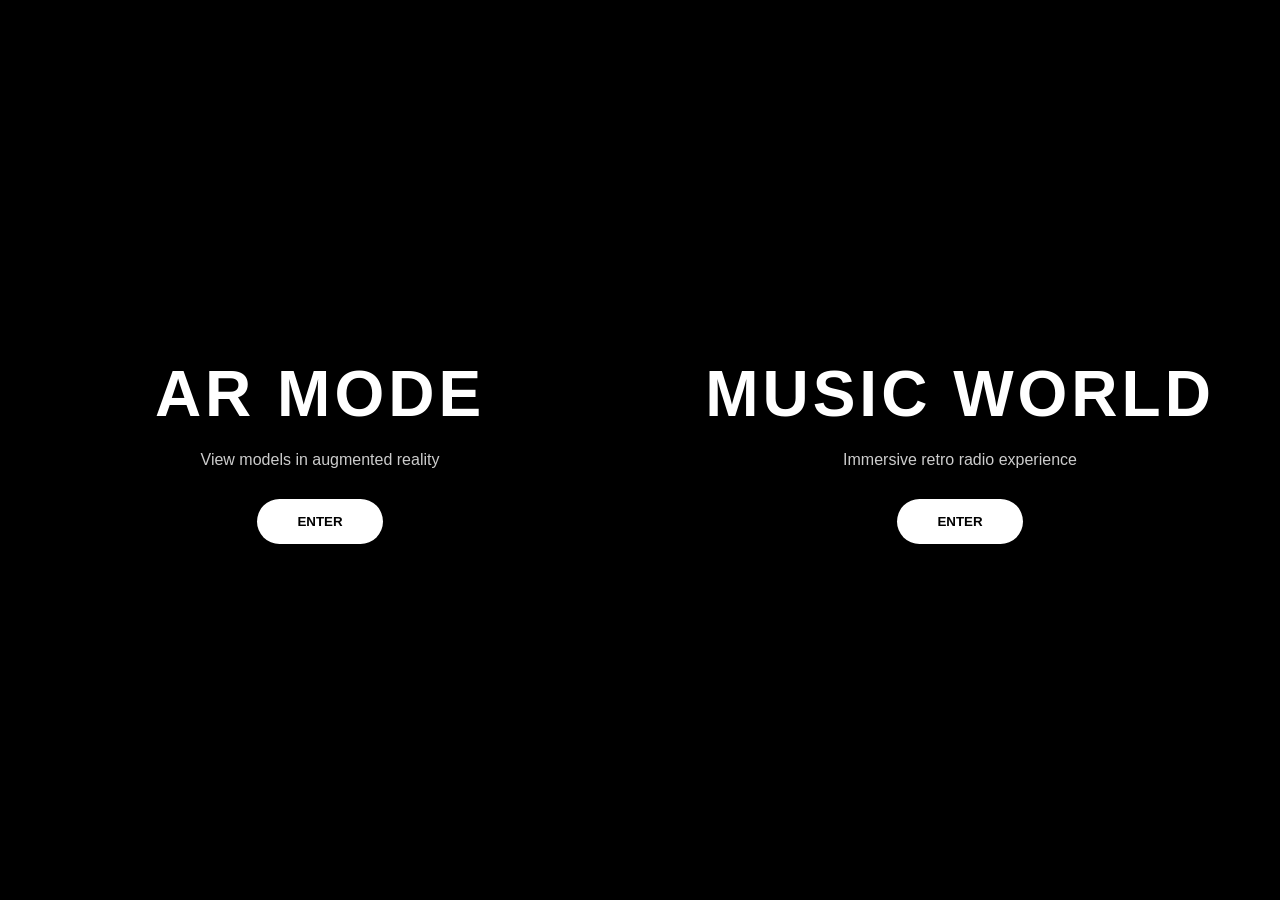
<file: index.html>
<!DOCTYPE html>
<html lang="en">
<head>
  <meta charset="UTF-8">
  <meta name="viewport" content="width=device-width, initial-scale=1.0">

  <title>Immersive Experience</title>

  <style>

    *{
      margin:0;
      padding:0;
      box-sizing:border-box;
    }

    body{
      overflow:hidden;
      font-family:Arial, sans-serif;
      background:black;
    }

    .container{
      display:flex;
      width:100vw;
      height:100vh;
    }

    .panel{
      flex:1;
      position:relative;

      display:flex;
      justify-content:center;
      align-items:center;

      transition:0.5s ease;
    }

    .panel:hover{
      flex:1.2;
    }

    .left{
      background:
      linear-gradient(
        rgba(0,0,0,0.6),
        rgba(0,0,0,0.8)
      ),
      url('https://images.unsplash.com/photo-1518770660439-4636190af475?q=80&w=1200');

      background-size:cover;
      background-position:center;
    }

    .right{
      background:
      linear-gradient(
        rgba(0,0,0,0.6),
        rgba(0,0,0,0.8)
      ),
      url('https://images.unsplash.com/photo-1493225457124-a3eb161ffa5f?q=80&w=1200');

      background-size:cover;
      background-position:center;
    }

    .content{
      text-align:center;
      color:white;
    }

    h1{
      font-size:4rem;
      letter-spacing:4px;
      margin-bottom:20px;
    }

    p{
      color:#cccccc;
      margin-bottom:30px;
    }

    button{
      padding:15px 40px;
      border:none;
      border-radius:50px;

      background:white;
      color:black;

      font-weight:bold;
      cursor:pointer;

      transition:0.3s ease;
    }

    button:hover{
      background:#00ffff;
      transform:scale(1.05);
      box-shadow:0 0 20px #00ffff;
    }

  </style>
</head>
<body>

<div class="container">

  <div class="panel left">

    <div class="content">

      <h1>AR MODE</h1>

      <p>View models in augmented reality</p>

      <button onclick="window.location.href='pages/ar.html'">
        ENTER
      </button>

    </div>

  </div>

  <div class="panel right">

    <div class="content">

      <h1>MUSIC WORLD</h1>

      <p>Immersive retro radio experience</p>

      <button onclick="window.location.href='pages/immersion.html'">
        ENTER
      </button>

    </div>

  </div>

</div>

</body>
</html>
</file>
